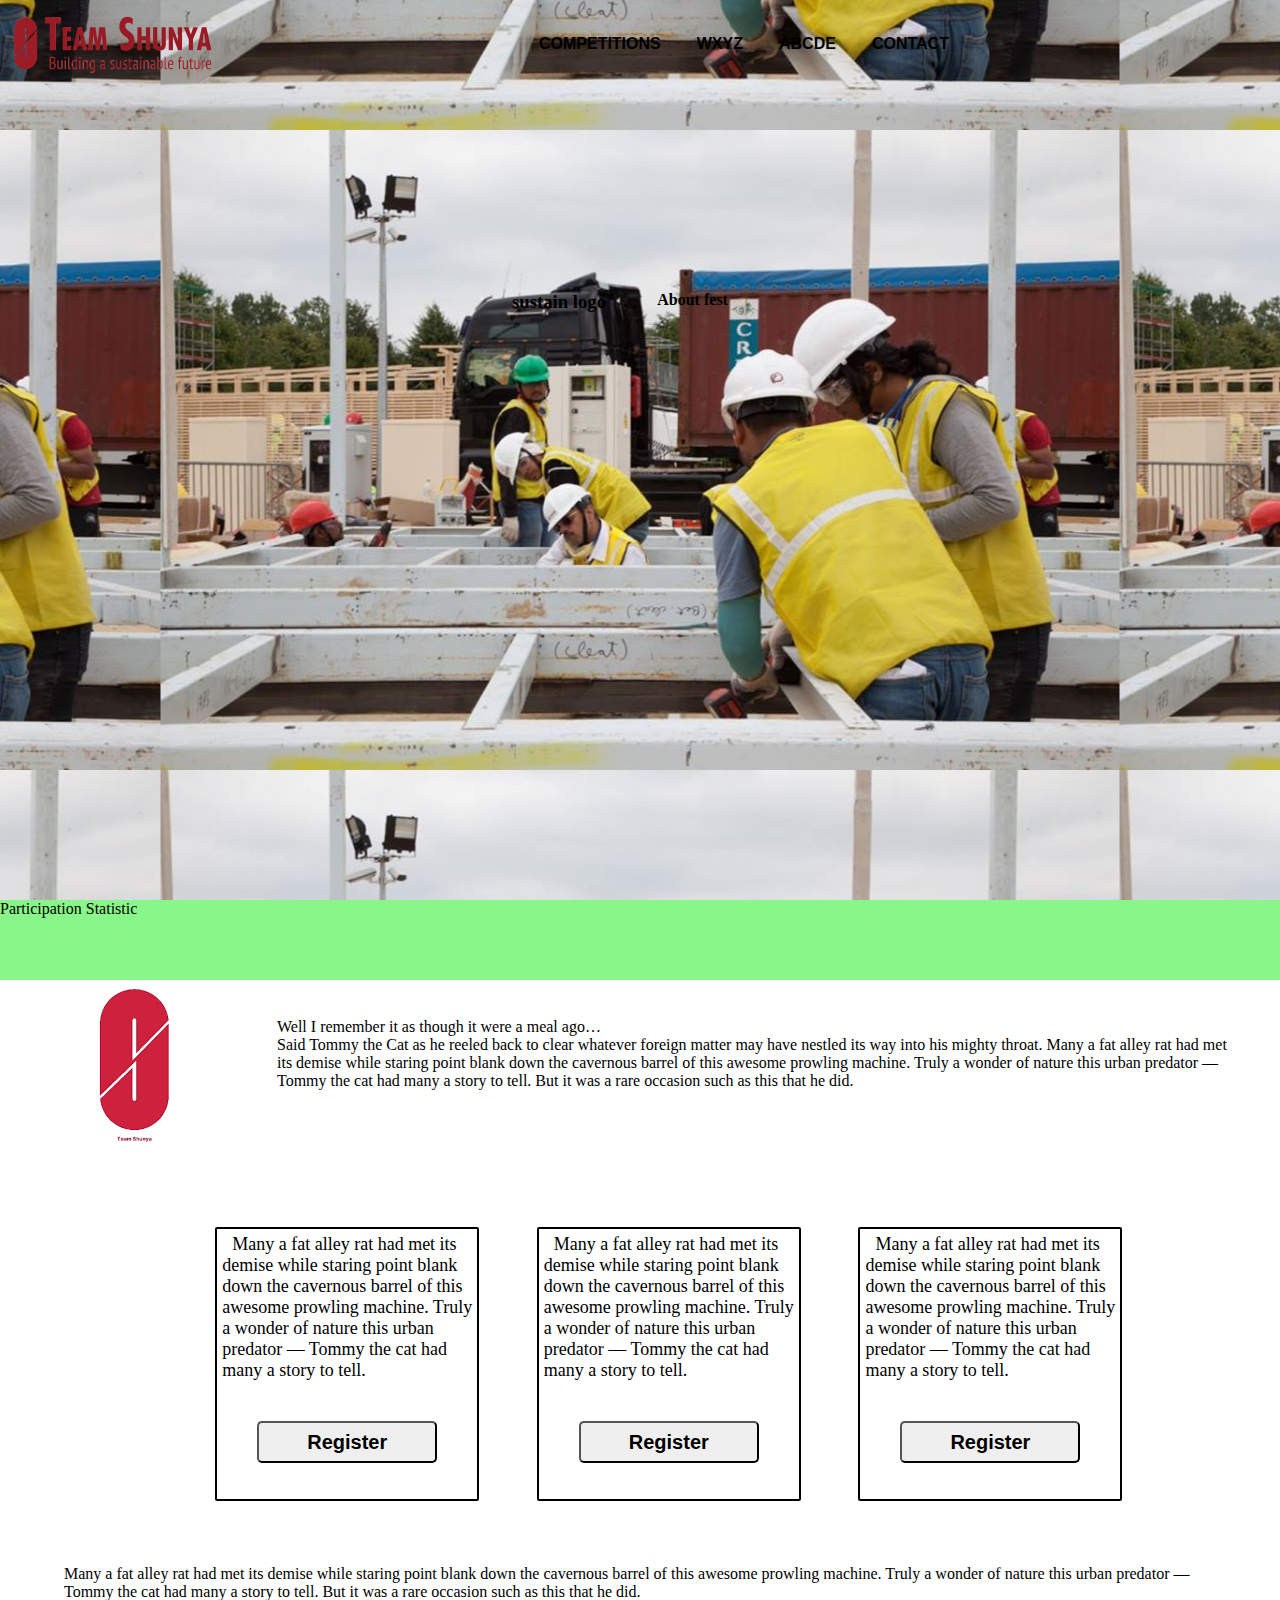
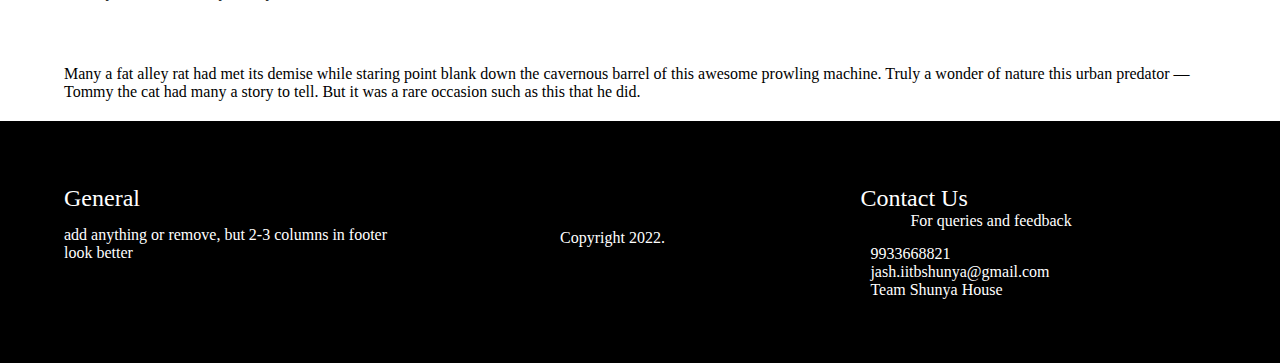
<file: Sustain/susfest.html>
<!DOCTYPE html>
<html lang="en">
    <head>
        <title>Sustain-Fest</title>
        <meta charset="utf-8">
        <meta name="viewport" content="width=device-width, initial-scale=1">
        <meta name="discreption" content="Team Shunya's sustain fest">
        <meta name="keywords" content="Team Shunya, Shunya, Sustain-Fest, Sustainibility">
        <link rel="stylesheet" href="./susfest.css">
    </head>
    <body>
        <div class="head">
            <div class="bar">
                <div class="team-logo">
                    <a href="https://www.teamshunya.com/"><img src="../assets/CroppedLogo.png"></a>
                </div>
                <div class="nav-item">
                    <ul class="item-pack">
                        <li class="item">Competitions</li>
                        <li class="item">WXYZ</li>
                        <li class="item">ABCDE</li>
                        <li class="item">Contact</li>
                    </ul>
                </div>
            </div>
            <div class="sus">
                <div class="sus-logo">
                    <h3>sustain logo</h3>
                </div>
                <div class="sus-about">
                    <h4>About fest</h4>
                </div>
            </div>
        </div>
        <div class="main">
            <div class="participation">
                <p>Participation Statistic</p>
            </div>
            <div class="about">
                <div class="image">
                    <img src="../assets/favicon.png">
                </div>
                <div class="about-text">
                    <p>Well I remember it as though it were a meal ago…</p>

<p>Said Tommy the Cat as he reeled back to clear whatever foreign matter
 may have nestled its way into his mighty throat. Many a fat alley rat
had met its demise while staring point blank down the cavernous barrel of
 this awesome prowling machine. Truly a wonder of nature this urban
predator — Tommy the cat had many a story to tell. But it was a rare
occasion such as this that he did.</p>
                </div>
            </div>
            <div class="register">
                <div class="events-list">
                    <div class="event">
                        <span class="ev-text">Many a fat alley rat
                        had met its demise while staring point blank down the cavernous barrel of
                        this awesome prowling machine. Truly a wonder of nature this urban
                        predator — Tommy the cat had many a story to tell.</span>
                        <button class="reg-btn">Register</button>
                    </div>
                </div>
                <div class="events-list">
                    <div class="event">
                        <span class="ev-text">Many a fat alley rat
                        had met its demise while staring point blank down the cavernous barrel of
                         this awesome prowling machine. Truly a wonder of nature this urban
                        predator — Tommy the cat had many a story to tell.</span>
                        <button class="reg-btn">Register</button>
                    </div>
                </div>
                <div class="events-list">
                    <div class="event">
                        <span class="ev-text">Many a fat alley rat
                        had met its demise while staring point blank down the cavernous barrel of
                         this awesome prowling machine. Truly a wonder of nature this urban
                        predator — Tommy the cat had many a story to tell.</span>
                        <button class="reg-btn">Register</button>
                    </div>
                </div>
            </div>
            <div class="prev-sus">
                <p>Many a fat alley rat
                had met its demise while staring point blank down the cavernous barrel of
                 this awesome prowling machine. Truly a wonder of nature this urban
                predator — Tommy the cat had many a story to tell. But it was a rare
                occasion such as this that he did.</p>
            </div>
            <div class="prev-sus">
                <p>Many a fat alley rat
                had met its demise while staring point blank down the cavernous barrel of
                 this awesome prowling machine. Truly a wonder of nature this urban
                predator — Tommy the cat had many a story to tell. But it was a rare
                occasion such as this that he did.</p>
            </div>
        </div>
        <footer>
            <div class="foot-cont">
                <div class="sec general">
                    <h2>General</h2>
                    <p>add anything or remove, but 2-3 columns in footer look better</p>
                </div>
                <div class="sec middle">
                    <ul class="foot-icon">
                        <li><a href="#"><i class="fa fa-facebook-official" aria-hidden="true"></i></a></li>
                        <li><a href="#"><i class="fa fa-twitter-square" aria-hidden="true"></i></a></li>
                        <li><a href="#"><i class="fa fa-linkedin-square" aria-hidden="true"></i></a></li>
                        <li><a href="#"><i class="fa fa-instagram" aria-hidden="true"></i></a></li>
                        <li><a href="#"><i class="fa fa-youtube-play" aria-hidden="true"></i></a></li>
                    </ul>
                    <span>Copyright <i class="fa fa-copyright" aria-hidden="true"></i> 2022.</span>
                </div>
                <div class="sec contact">
                    <h2>Contact Us</h2>
                    <p>For queries and feedback</p>
                    <ul class="contactdet">
                        <li><i class="fa fa-phone" aria-hidden="true"></i><span>9933668821</span></li>
                        <li><i class="fa fa-envelope" aria-hidden="true"></i><span>jash.iitbshunya@gmail.com</span></li>
                        <li><i class="fa fa-map-marker" aria-hidden="true"></i><span>Team Shunya House</span></li>
                    </ul>
                </div>
            </div>
        </footer>
    </body>
</html>
</file>
<file: Sustain/susfest.css>
*{
    padding: 0;
    margin: 0;
}

title{
    color: green;
}

body{
    display: flex;
    flex-direction: column;
}

.head{
    background-image: url(./teamimage.jpg);
    width: 100%;
    height: 100vh;
    background-position: center;
}

.bar{
    display: flex;
    width: 100%;
    flex-direction: row;
    padding-top: 5px;
}

.team-logo{
    padding-left: 10px;
}

.nav-item{
    padding-top: 30px;
    padding-left: 2%;
    padding-right: 5px;
    width: 100%;
}

.item-pack{
    margin-right: 5%;
    padding-left: 25%;
    list-style: none;
    display: flex;
    flex-direction: row;
    flex-wrap: wrap;
}

.item{
    padding-left: 5%;
    text-transform: uppercase;
    font: message-box;
    font-weight: bold;
}

.sus{
    position: relative;
    display: flex;
    flex-direction: row;
    margin-top: 23vh;
    width: 100%;
}

.sus-logo{
    width: fit-content;
    padding-left: 40%;
    padding-right: 2%;
}

.sus-about{
    width: 48%;
    padding-left: 2%;
    float: left;
}

.main{
    position: relative;
    display: flex;
    flex-direction: column;
}

.participation{
    width: 100%;
    height: 80px;
    position: relative;
    background-color: rgb(137, 246, 137);

}

.about{
    position: relative;
    display: flex;
    flex-direction: row;
}

.image{
    width: 35%;
    padding-left: 5%;
    align-content: center;
}

.about-text{
    padding: 3%;
}

.register{
    margin-left: 5%;
    margin-right: 5%;
    margin-top: 3%;
    display: flex;
    flex-direction: row;
    flex-wrap: wrap;
    justify-content: center;
}

.events-list{
    margin-left: 5%;
    margin-top: 3%;
    border: 2px solid black;
    border-radius: 2px;
    padding: 5px;
    width: 250px;
    height: 260px;
}

.events-list .reg-btn{
    font: 300;
    font-size: 20px;
    font-weight: bold;
    width: 180px;
    margin-left: 35px;
    margin-top: 40px;
    line-height: 38px;
    border-radius: 5px;
}

.events-list .ev-text{
    font-size: 18px;
    font-weight: 500;
    text-align: center;
    margin: 10px;
}

.prev-sus{
    margin-top: 5%;
    width: 90%;
    padding-left: 5%;
    padding-right: 5%;
}

footer{
    position:relative;
    width: 90%;
    margin-top: 20px;
    height: auto;
    padding: 5%;
    background-color: black;
    display: flex;
    justify-content: space-between;
    flex-wrap: wrap;
}

footer .foot-cont{
    display: flex;
    width: 100%;
    justify-content: space-between;
    flex-wrap: wrap;
    color: white;
    flex-direction: row;
}

footer .foot-cont .sec{
    margin-right: 10px;
}

footer .foot-cont .sec.general{
    width: 30%;
}

footer .foot-cont .sec.general h2{
    position: relative;
    font-weight: 400;
    margin-bottom: 14px;
}

.foot-icon{
    position: relative;
    margin-top: 0px;
    display: flex;
    width: 40%;
}

.foot-icon li{
    list-style: none;
}

.foot-icon li a{
    display: inline-block;
    font-size: 25px;
    text-decoration: none;
    color: white;
    width: 30px;
    height: 30px;
    /* background: ; */
    border-radius: 5px;
    display: flex;
    justify-content: center;
    align-items: center;
    margin-right: 8px;
    margin-bottom: 14px;
}

.foot-cont span{
    padding-left: 20px;
}

.foot-cont li a:hover{
    background: blue;
}

.contact{
    position: relative;
    width: 30%;
}

.contact ul li{
    list-style: none;
}

.contact ul li i{
    margin-bottom: 10px;
    display: inline-block;
}

footer .foot-cont .sec.contact h2{
    position: relative;
    font-weight: 400;
}

footer .foot-cont .sec.contact p{
    padding-left: 50px;
    margin-bottom: 15px;
}

.contact span{
    padding-left: 10px;
}
</file>
